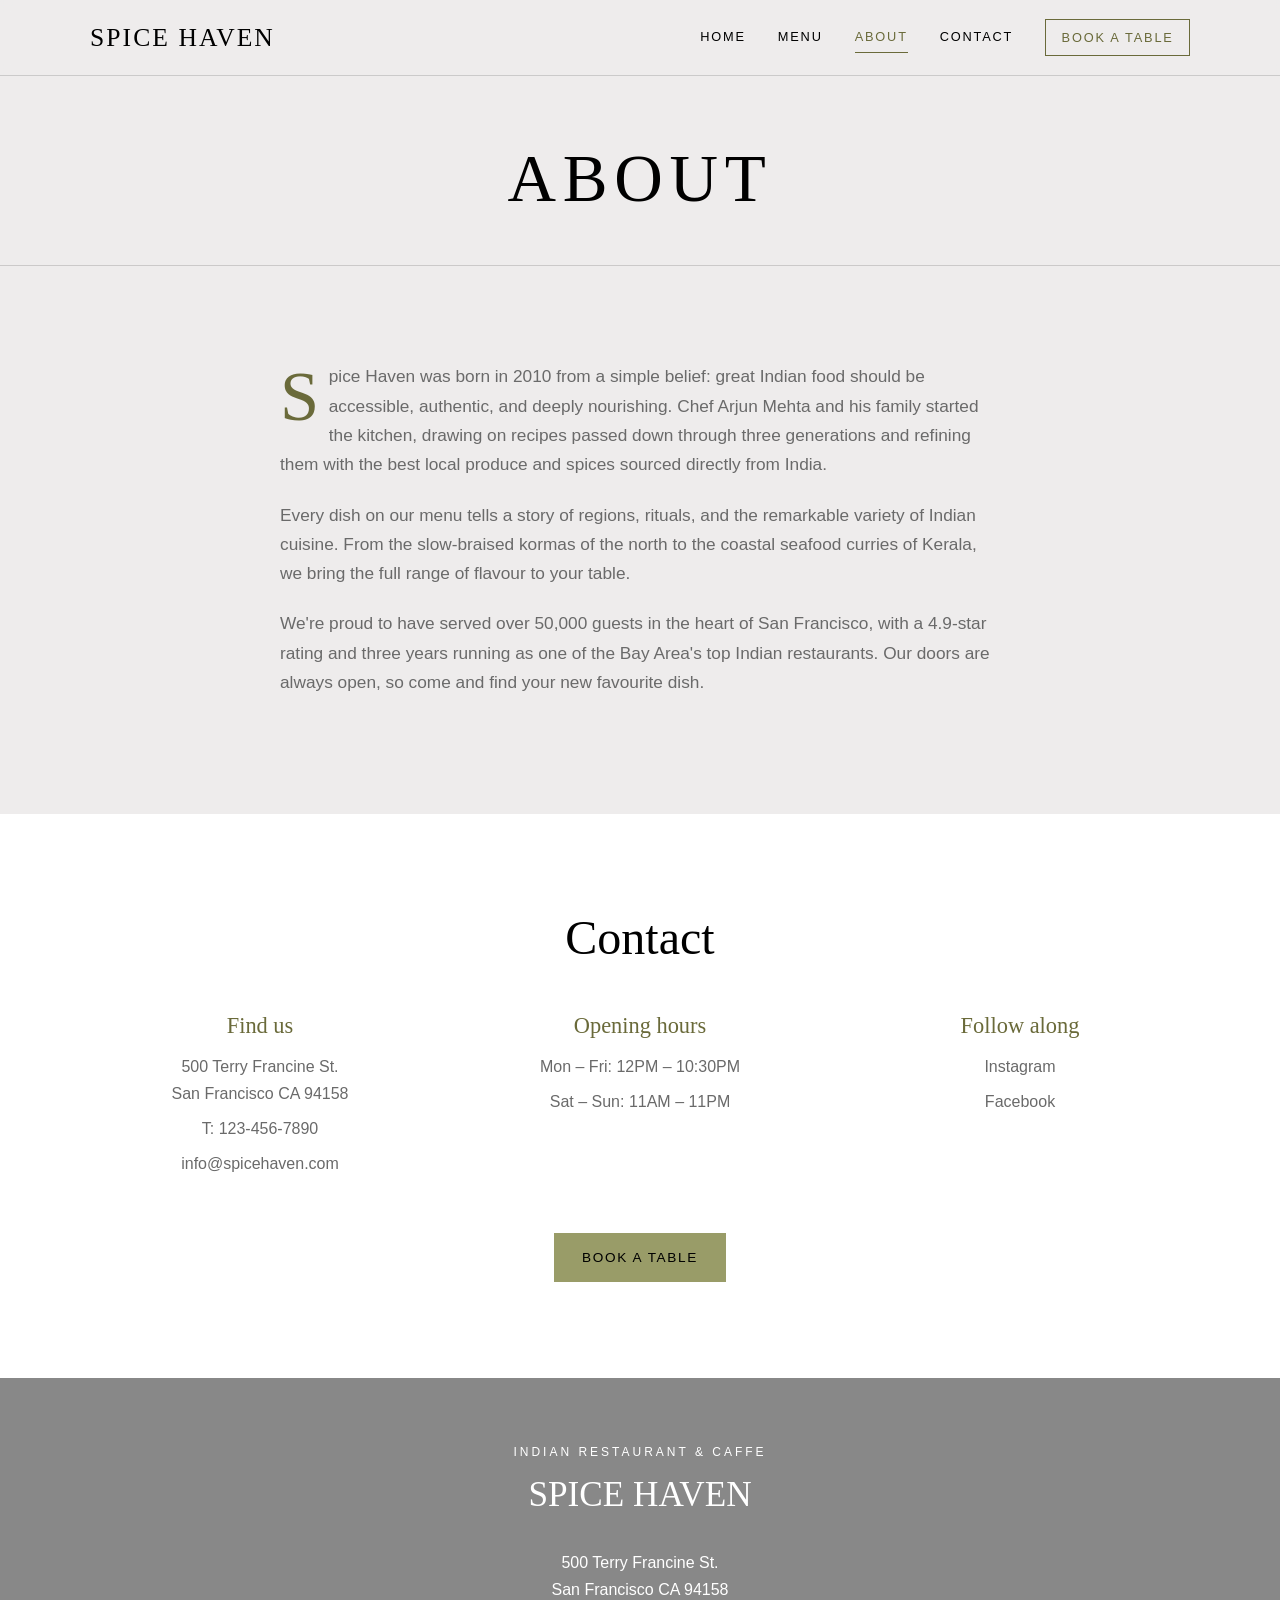
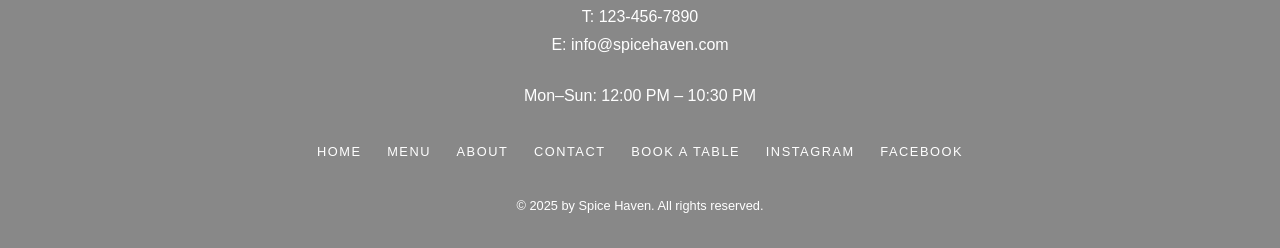
<file: spice-haven/about.html>
<!DOCTYPE html>
<html lang="en">
<head>
  <meta charset="UTF-8">
  <meta name="viewport" content="width=device-width, initial-scale=1.0">
  <title>About — Spice Haven</title>
  <meta name="description" content="About Spice Haven — Our story, our team, and how to reach us.">

  <link rel="preconnect" href="https://fonts.googleapis.com">
  <link rel="preconnect" href="https://fonts.gstatic.com" crossorigin>
  <link href="https://fonts.googleapis.com/css2?family=Cormorant+Garamond:ital,wght@0,500;0,600;1,500&family=Jost:wght@400;500&display=swap" rel="stylesheet">
  <link rel="stylesheet" href="css/style.css">
</head>
<body>

  <header class="site-header">
    <div class="container">
      <a href="index.html" class="logo">SPICE HAVEN</a>
      <button class="menu-toggle" aria-label="Open menu" aria-expanded="false">&#9776;</button>
      <nav class="nav" aria-label="Main">
        <a href="index.html">HOME</a>
        <a href="menu.html">MENU</a>
        <a href="about.html" class="active">ABOUT</a>
        <a href="about.html#contact">CONTACT</a>
        <a href="book-a-table.html" class="nav-book">BOOK A TABLE</a>
      </nav>
    </div>
  </header>

  <main>
    <section class="page-banner">
      <div class="container">
        <h1>ABOUT</h1>
      </div>
    </section>

    <!-- ===== Our story ===== -->
    <section class="section">
      <div class="container about-text">
        <p>Spice Haven was born in 2010 from a simple belief: great Indian food should be accessible, authentic, and deeply nourishing. Chef Arjun Mehta and his family started the kitchen, drawing on recipes passed down through three generations and refining them with the best local produce and spices sourced directly from India.</p>
        <p>Every dish on our menu tells a story of regions, rituals, and the remarkable variety of Indian cuisine. From the slow-braised kormas of the north to the coastal seafood curries of Kerala, we bring the full range of flavour to your table.</p>
        <p>We're proud to have served over 50,000 guests in the heart of San Francisco, with a 4.9-star rating and three years running as one of the Bay Area's top Indian restaurants. Our doors are always open, so come and find your new favourite dish.</p>
      </div>
    </section>

    <!-- ===== Contact ===== -->
    <section class="section section--soft" id="contact">
      <div class="container">
        <div class="gallery-head">
          <h2>Contact</h2>
        </div>

        <div class="contact-grid">
          <div>
            <h3>Find us</h3>
            <p>500 Terry Francine St.<br>San Francisco CA 94158</p>
            <p>T: <a href="tel:1234567890">123-456-7890</a></p>
            <p><a href="mailto:info@spicehaven.com">info@spicehaven.com</a></p>
          </div>

          <div>
            <h3>Opening hours</h3>
            <p>Mon – Fri: 12PM – 10:30PM</p>
            <p>Sat – Sun: 11AM – 11PM</p>
          </div>

          <div>
            <h3>Follow along</h3>
            <p><a href="#">Instagram</a></p>
            <p><a href="#">Facebook</a></p>
          </div>
        </div>

        <div class="contact-cta">
          <a href="book-a-table.html" class="btn btn--solid">BOOK A TABLE</a>
        </div>
      </div>
    </section>
  </main>

  <footer class="site-footer">
    <div class="container">
      <p class="footer-tag">INDIAN RESTAURANT &amp; CAFFE</p>
      <strong class="footer-logo">SPICE HAVEN</strong>
      <address>
        500 Terry Francine St.<br>
        San Francisco CA 94158<br>
        T: <a href="tel:1234567890">123-456-7890</a><br>
        E: <a href="mailto:info@spicehaven.com">info@spicehaven.com</a>
      </address>
      <p>Mon–Sun: 12:00 PM – 10:30 PM</p>

      <nav class="footer-links" aria-label="Footer">
        <a href="index.html">HOME</a>
        <a href="menu.html">MENU</a>
        <a href="about.html">ABOUT</a>
        <a href="about.html#contact">CONTACT</a>
        <a href="book-a-table.html">BOOK A TABLE</a>
        <a href="#">INSTAGRAM</a>
        <a href="#">FACEBOOK</a>
      </nav>

      <p class="copyright">© 2025 by Spice Haven. All rights reserved.</p>
    </div>
  </footer>

  <script src="js/main.js"></script>
</body>
</html>
</file>
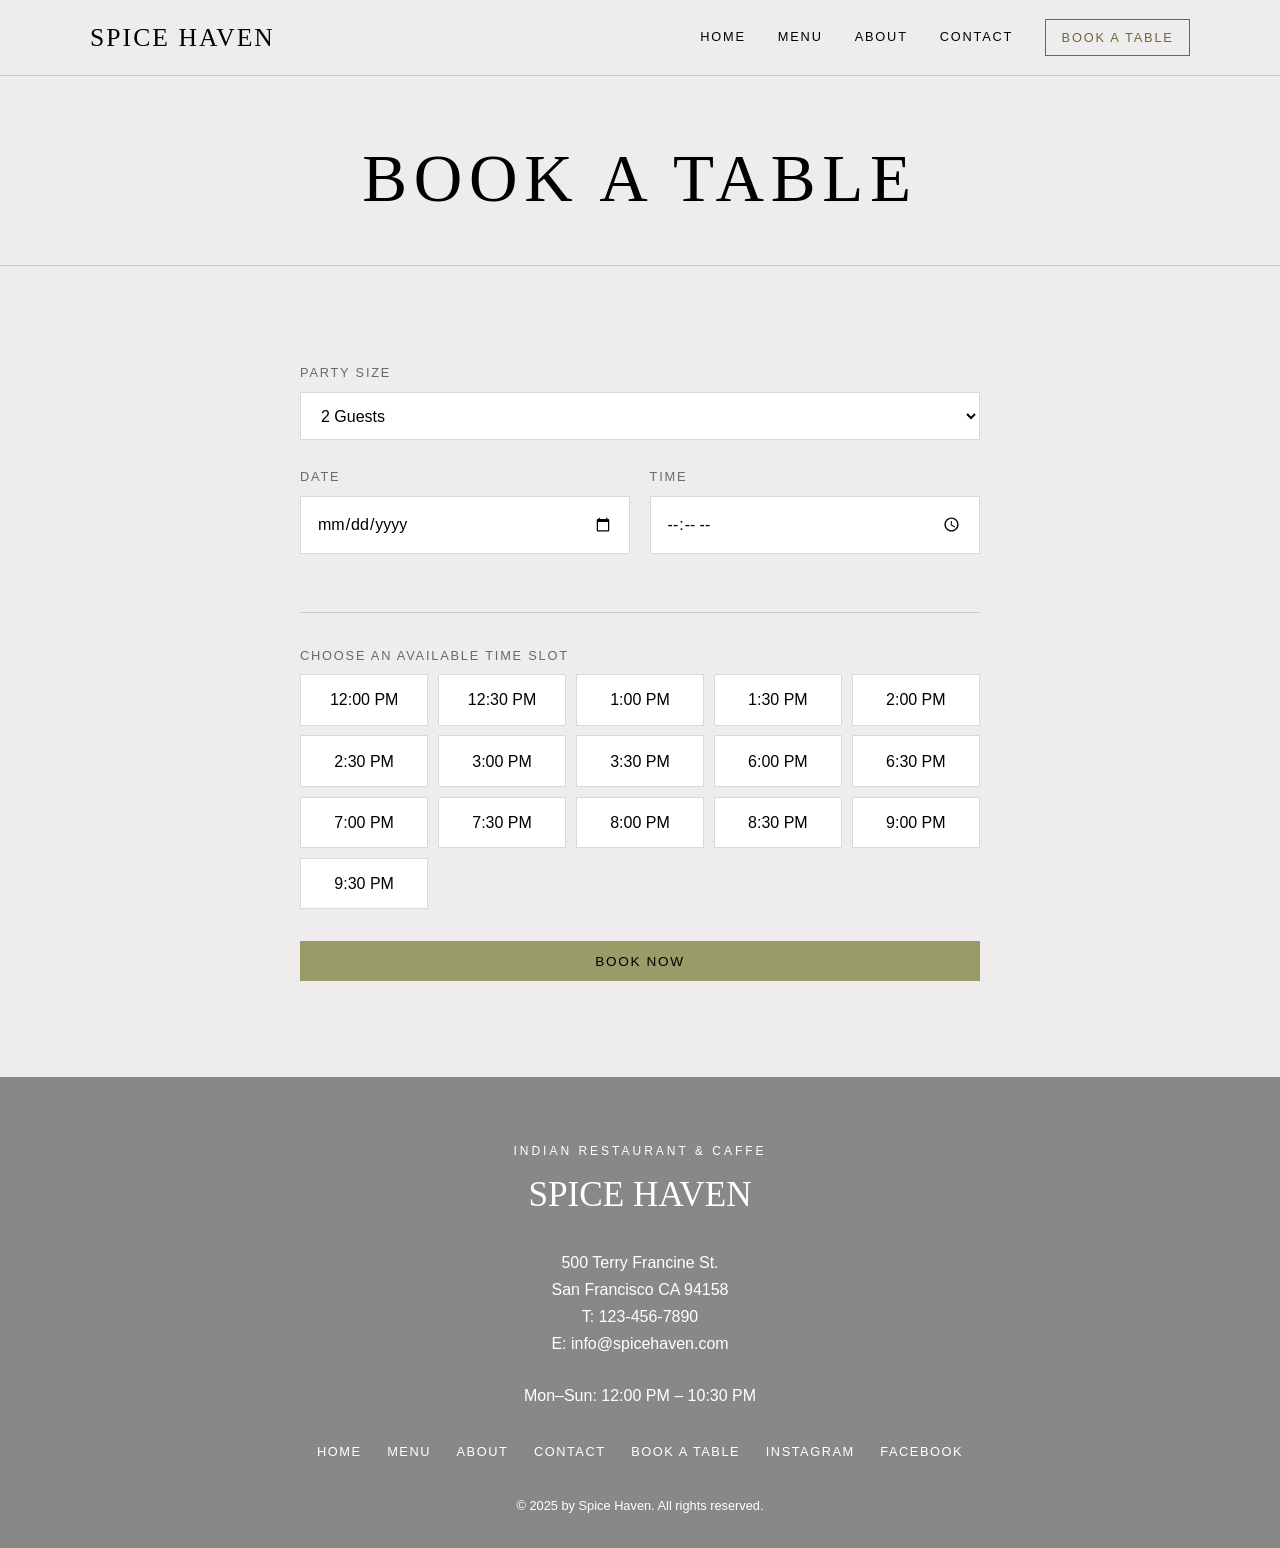
<file: spice-haven/book-a-table.html>
<!DOCTYPE html>
<html lang="en">
<head>
  <meta charset="UTF-8">
  <meta name="viewport" content="width=device-width, initial-scale=1.0">
  <title>Book a Table — Spice Haven</title>
  <meta name="description" content="Book a table at Spice Haven — Reserve your dining experience today.">

  <link rel="preconnect" href="https://fonts.googleapis.com">
  <link rel="preconnect" href="https://fonts.gstatic.com" crossorigin>
  <link href="https://fonts.googleapis.com/css2?family=Cormorant+Garamond:ital,wght@0,500;0,600;1,500&family=Jost:wght@400;500&display=swap" rel="stylesheet">
  <link rel="stylesheet" href="css/style.css">
</head>
<body>

  <header class="site-header">
    <div class="container">
      <a href="index.html" class="logo">SPICE HAVEN</a>
      <button class="menu-toggle" aria-label="Open menu" aria-expanded="false">&#9776;</button>
      <nav class="nav" aria-label="Main">
        <a href="index.html">HOME</a>
        <a href="menu.html">MENU</a>
        <a href="about.html">ABOUT</a>
        <a href="about.html#contact">CONTACT</a>
        <a href="book-a-table.html" class="nav-book active">BOOK A TABLE</a>
      </nav>
    </div>
  </header>

  <main>
    <section class="page-banner">
      <div class="container">
        <h1>BOOK A TABLE</h1>
      </div>
    </section>

    <section class="section">
      <div class="container">
        <form class="booking" id="booking-form">

          <div class="field">
            <label for="party">PARTY SIZE</label>
            <select id="party" name="party">
              <option>1 Guest</option>
              <option selected>2 Guests</option>
              <option>3 Guests</option>
              <option>4 Guests</option>
              <option>5 Guests</option>
              <option>6 Guests</option>
              <option>7 Guests</option>
              <option>8 Guests</option>
              <option>9 Guests</option>
              <option>10 Guests</option>
            </select>
          </div>

          <div class="field-row">
            <div class="field">
              <label for="date">DATE</label>
              <input type="date" id="date" name="date" required>
            </div>
            <div class="field">
              <label for="time">TIME</label>
              <input type="time" id="time" name="time">
            </div>
          </div>

          <hr>

          <p class="slots-title">CHOOSE AN AVAILABLE TIME SLOT</p>
          <div class="slots">
            <button type="button" class="slot">12:00 PM</button>
            <button type="button" class="slot">12:30 PM</button>
            <button type="button" class="slot">1:00 PM</button>
            <button type="button" class="slot">1:30 PM</button>
            <button type="button" class="slot">2:00 PM</button>
            <button type="button" class="slot">2:30 PM</button>
            <button type="button" class="slot">3:00 PM</button>
            <button type="button" class="slot">3:30 PM</button>
            <button type="button" class="slot">6:00 PM</button>
            <button type="button" class="slot">6:30 PM</button>
            <button type="button" class="slot">7:00 PM</button>
            <button type="button" class="slot">7:30 PM</button>
            <button type="button" class="slot">8:00 PM</button>
            <button type="button" class="slot">8:30 PM</button>
            <button type="button" class="slot">9:00 PM</button>
            <button type="button" class="slot">9:30 PM</button>
          </div>

          <button type="submit" class="btn btn--solid">BOOK NOW</button>
        </form>
      </div>
    </section>
  </main>

  <!-- Popup: shown when someone presses "Book now" -->
  <div class="modal" id="booking-modal" role="dialog" aria-modal="true" aria-labelledby="modal-title">
    <div class="modal-box">
      <h2 id="modal-title">Online reservations are currently unavailable</h2>
      <p>To make a reservation, please call us directly on<br><strong>123-456-7890</strong></p>
      <button type="button" class="btn" id="close-modal">CLOSE</button>
    </div>
  </div>

  <footer class="site-footer">
    <div class="container">
      <p class="footer-tag">INDIAN RESTAURANT &amp; CAFFE</p>
      <strong class="footer-logo">SPICE HAVEN</strong>
      <address>
        500 Terry Francine St.<br>
        San Francisco CA 94158<br>
        T: <a href="tel:1234567890">123-456-7890</a><br>
        E: <a href="mailto:info@spicehaven.com">info@spicehaven.com</a>
      </address>
      <p>Mon–Sun: 12:00 PM – 10:30 PM</p>

      <nav class="footer-links" aria-label="Footer">
        <a href="index.html">HOME</a>
        <a href="menu.html">MENU</a>
        <a href="about.html">ABOUT</a>
        <a href="about.html#contact">CONTACT</a>
        <a href="book-a-table.html">BOOK A TABLE</a>
        <a href="#">INSTAGRAM</a>
        <a href="#">FACEBOOK</a>
      </nav>

      <p class="copyright">© 2025 by Spice Haven. All rights reserved.</p>
    </div>
  </footer>

  <script src="js/main.js"></script>
</body>
</html>
</file>
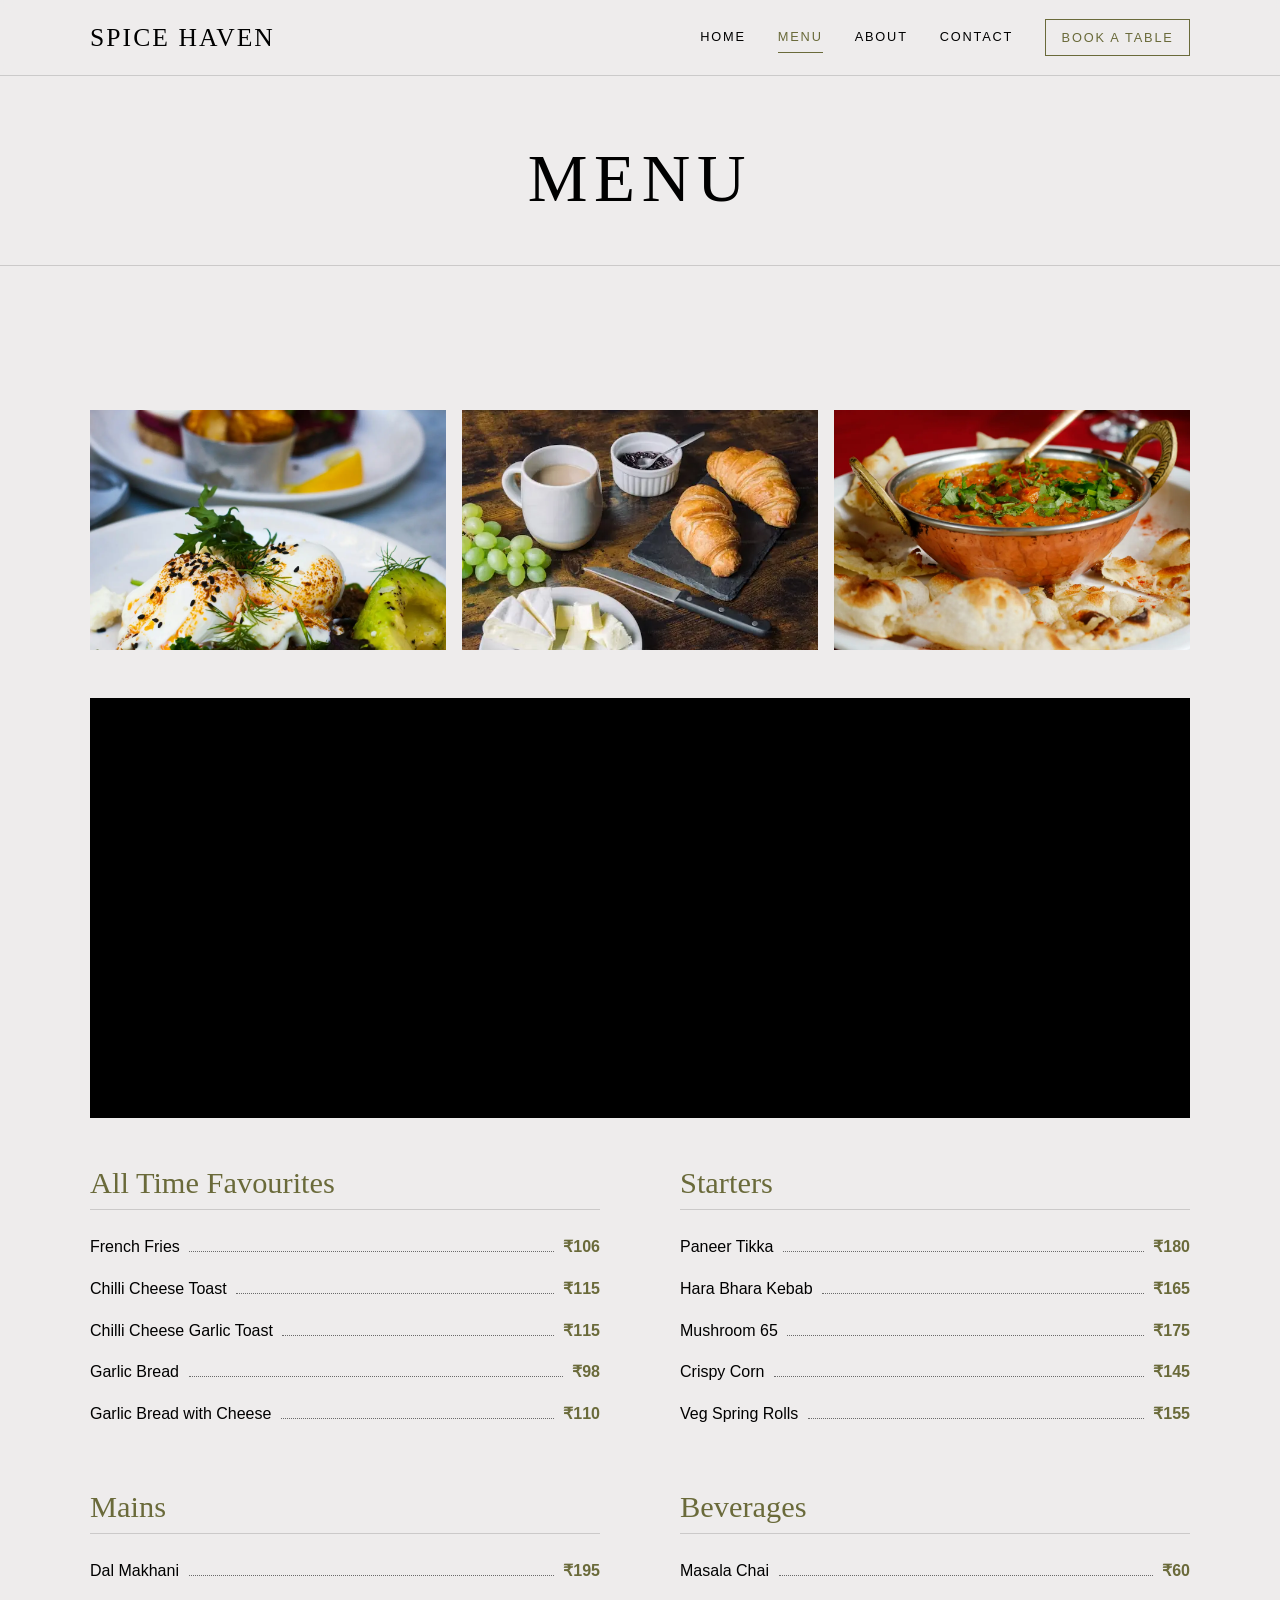
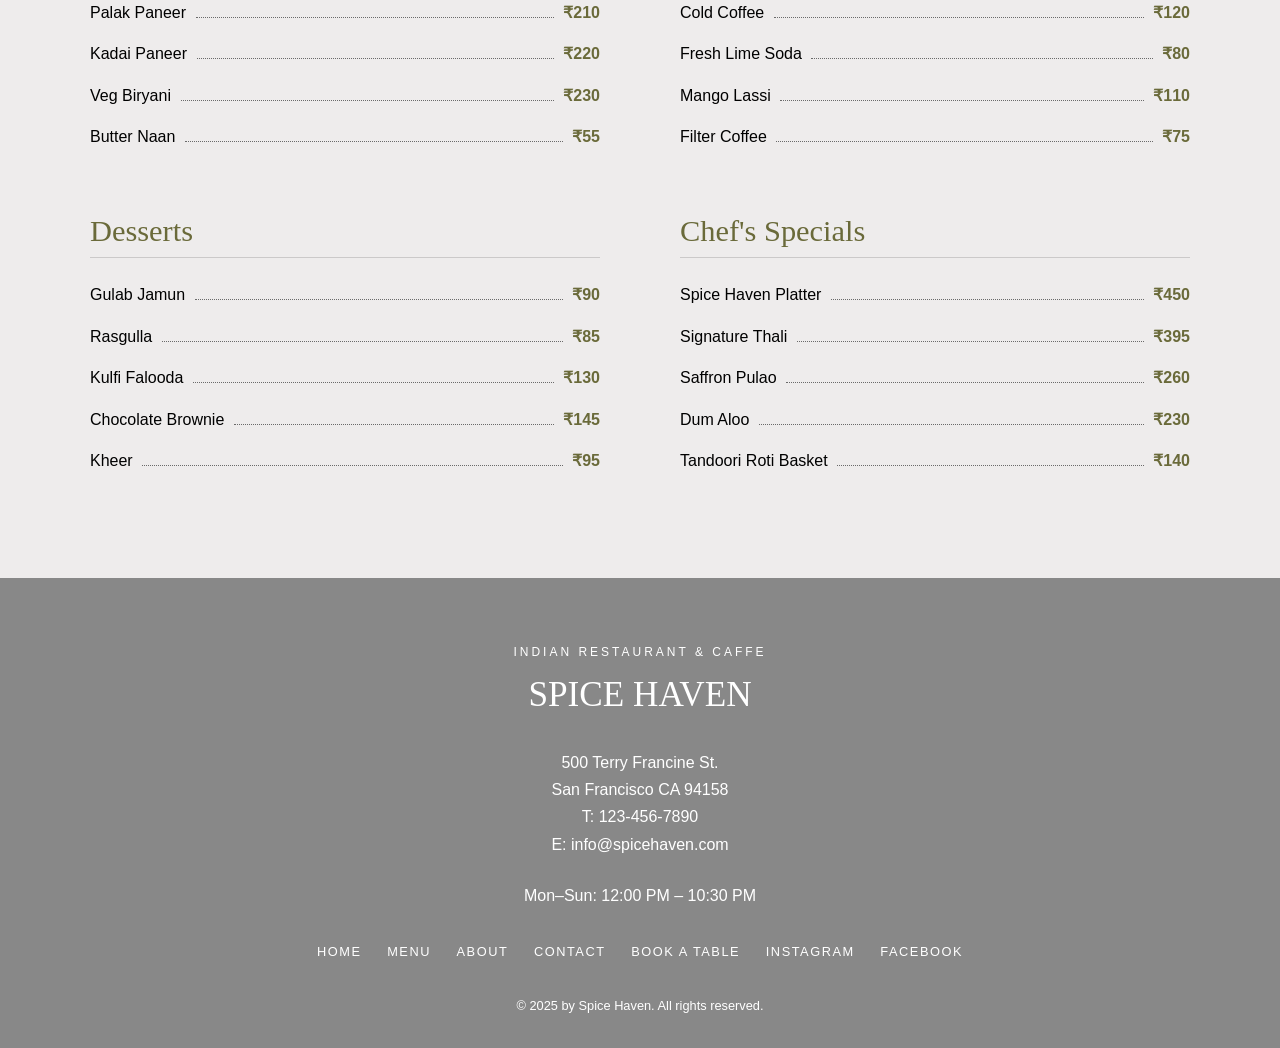
<file: spice-haven/menu.html>
<!DOCTYPE html>
<html lang="en">
<head>
  <meta charset="UTF-8">
  <meta name="viewport" content="width=device-width, initial-scale=1.0">
  <title>Menu — Spice Haven</title>
  <meta name="description" content="Spice Haven Menu — Authentic Indian starters, mains, biryanis, desserts and more.">

  <link rel="preconnect" href="https://fonts.googleapis.com">
  <link rel="preconnect" href="https://fonts.gstatic.com" crossorigin>
  <link href="https://fonts.googleapis.com/css2?family=Cormorant+Garamond:ital,wght@0,500;0,600;1,500&family=Jost:wght@400;500&display=swap" rel="stylesheet">
  <link rel="stylesheet" href="css/style.css">
</head>
<body>

  <header class="site-header">


    <div class="container">
      <a href="index.html" class="logo">SPICE HAVEN</a>
      <button class="menu-toggle" aria-label="Open menu" aria-expanded="false">&#9776;</button>
      <nav class="nav" aria-label="Main">
        <a href="index.html">HOME</a>
        <a href="menu.html" class="active">MENU</a>
        <a href="about.html">ABOUT</a>
        <a href="about.html#contact">CONTACT</a>
        <a href="book-a-table.html" class="nav-book">BOOK A TABLE</a>
      </nav>
    </div>
  </header>

  <main>
    <section class="page-banner">
      <div class="container">
        <h1>MENU</h1>
      </div>
    </section>

    <section class="section">
      <div class="container">

        <div class="menu-photos">
          <div class="photo"><img src="images/gallery-13.webp" alt="Dish" loading="lazy"></div>
          <div class="photo"><img src="images/gallery-10.webp" alt="Dish" loading="lazy"></div>
          <div class="photo"><img src="images/gallery-4.webp"  alt="Dish" loading="lazy"></div>
        </div>

        <div class="menu-video">
  <video autoplay muted loop playsinline poster="images/menu.mp4">
    <source src="images/menu.mp4" type="video/mp4">
    Your browser does not support the video tag.
  </video>
</div>

        <div class="menu-grid">

          <div class="menu-block">
            <h3>All Time Favourites</h3>
            <ul>
              <li><span>French Fries</span><span class="price">₹106</span></li>
              <li><span>Chilli Cheese Toast</span><span class="price">₹115</span></li>
              <li><span>Chilli Cheese Garlic Toast</span><span class="price">₹115</span></li>
              <li><span>Garlic Bread</span><span class="price">₹98</span></li>
              <li><span>Garlic Bread with Cheese</span><span class="price">₹110</span></li>
            </ul>
          </div>

          <div class="menu-block">
            <h3>Starters</h3>
            <ul>
              <li><span>Paneer Tikka</span><span class="price">₹180</span></li>
              <li><span>Hara Bhara Kebab</span><span class="price">₹165</span></li>
              <li><span>Mushroom 65</span><span class="price">₹175</span></li>
              <li><span>Crispy Corn</span><span class="price">₹145</span></li>
              <li><span>Veg Spring Rolls</span><span class="price">₹155</span></li>
            </ul>
          </div>

          <div class="menu-block">
            <h3>Mains</h3>
            <ul>
              <li><span>Dal Makhani</span><span class="price">₹195</span></li>
              <li><span>Palak Paneer</span><span class="price">₹210</span></li>
              <li><span>Kadai Paneer</span><span class="price">₹220</span></li>
              <li><span>Veg Biryani</span><span class="price">₹230</span></li>
              <li><span>Butter Naan</span><span class="price">₹55</span></li>
            </ul>
          </div>

          <div class="menu-block">
            <h3>Beverages</h3>
            <ul>
              <li><span>Masala Chai</span><span class="price">₹60</span></li>
              <li><span>Cold Coffee</span><span class="price">₹120</span></li>
              <li><span>Fresh Lime Soda</span><span class="price">₹80</span></li>
              <li><span>Mango Lassi</span><span class="price">₹110</span></li>
              <li><span>Filter Coffee</span><span class="price">₹75</span></li>
            </ul>
          </div>

          <div class="menu-block">
            <h3>Desserts</h3>
            <ul>
              <li><span>Gulab Jamun</span><span class="price">₹90</span></li>
              <li><span>Rasgulla</span><span class="price">₹85</span></li>
              <li><span>Kulfi Falooda</span><span class="price">₹130</span></li>
              <li><span>Chocolate Brownie</span><span class="price">₹145</span></li>
              <li><span>Kheer</span><span class="price">₹95</span></li>
            </ul>
          </div>

          <div class="menu-block">
            <h3>Chef's Specials</h3>
            <ul>
              <li><span>Spice Haven Platter</span><span class="price">₹450</span></li>
              <li><span>Signature Thali</span><span class="price">₹395</span></li>
              <li><span>Saffron Pulao</span><span class="price">₹260</span></li>
              <li><span>Dum Aloo</span><span class="price">₹230</span></li>
              <li><span>Tandoori Roti Basket</span><span class="price">₹140</span></li>
            </ul>
          </div>

        </div>
      </div>
    </section>
  </main>

  <footer class="site-footer">
    <div class="container">
      <p class="footer-tag">INDIAN RESTAURANT &amp; CAFFE</p>
      <strong class="footer-logo">SPICE HAVEN</strong>
      <address>
        500 Terry Francine St.<br>
        San Francisco CA 94158<br>
        T: <a href="tel:1234567890">123-456-7890</a><br>
        E: <a href="mailto:info@spicehaven.com">info@spicehaven.com</a>
      </address>
      <p>Mon–Sun: 12:00 PM – 10:30 PM</p>

      <nav class="footer-links" aria-label="Footer">
        <a href="index.html">HOME</a>
        <a href="menu.html">MENU</a>
        <a href="about.html">ABOUT</a>
        <a href="about.html#contact">CONTACT</a>
        <a href="book-a-table.html">BOOK A TABLE</a>
        <a href="#">INSTAGRAM</a>
        <a href="#">FACEBOOK</a>
      </nav>

      <p class="copyright">© 2025 by Spice Haven. All rights reserved.</p>
    </div>
  </footer>

  <script src="js/main.js"></script>
</body>
</html>
</file>
<file: spice-haven/css/style.css>
/* =========================================================
   Spice Haven - main stylesheet
   One file for all four pages. Sections are in the same
   order you meet them on the page: base -> header -> hero
   -> sections -> gallery -> menu -> about -> booking -> footer
   ========================================================= */

/* ---------- 1. Variables (change colours here, once) ---------- */
:root {
  --bg: #eeecec;
  --accent: #999c68;
  --accent-dark: #6a6a3a;
  --black: #000000;
  --gray: #6a6a6a;
  --footer-bg: #888888;
  --white: #ffffff;
  --font-display: "Georgia", "Times New Roman", serif;
  --font-body: "Trebuchet MS", "Lucida Sans", sans-serif;

  /* extras the layout needs */
  --line: rgba(0, 0, 0, 0.15); /* thin dividers */
  --header-h: 76px;
}

/* ---------- 2. Base / reset ---------- */
*,
*::before,
*::after {
  box-sizing: border-box;
}

html {
  scroll-behavior: smooth;
  scroll-padding-top: var(--header-h);
}

body {
  margin: 0;
  background: var(--bg);
  color: var(--black);
  font-family: var(--font-body);
  font-size: 1rem;
  line-height: 1.7;
}

img {
  max-width: 100%;
  display: block;
}
a {
  color: inherit;
  text-decoration: none;
}
h1,
h2,
h3,
h4 {
  font-family: var(--font-display);
  font-weight: 400;
  line-height: 1.15;
  margin: 0 0 0.6em;
}
p {
  margin: 0 0 1.2em;
}

:focus-visible {
  outline: 2px solid var(--accent-dark);
  outline-offset: 3px;
}

.container {
  width: min(1100px, 92%);
  margin-inline: auto;
}

/* Missing photos still look intentional: a soft gradient sits behind every image */
.photo {
  background: linear-gradient(
    135deg,
    var(--white),
    var(--accent) 60%,
    var(--accent-dark)
  );
  overflow: hidden;
}
.photo img {
  width: 100%;
  height: 100%;
  object-fit: cover;
}

/* ---------- 3. Buttons ---------- */
.btn {
  display: inline-block;
  padding: 0.85em 2em;
  border: 1px solid var(--accent-dark);
  color: var(--accent-dark);
  letter-spacing: 0.12em;
  font-size: 0.85rem;
  background: transparent;
  cursor: pointer;
  transition:
    background 0.25s,
    color 0.25s;
}
.btn:hover {
  background: var(--accent-dark);
  color: var(--white);
}
.btn--solid {
  background: var(--accent);
  border-color: var(--accent);
  color: var(--black);
}
.btn--solid:hover {
  background: var(--accent-dark);
  border-color: var(--accent-dark);
  color: var(--white);
}

/* ---------- 4. Header & navigation ---------- */
.site-header {
  position: fixed;
  inset: 0 0 auto 0;
  height: var(--header-h);
  z-index: 50;
  background: rgba(238, 236, 236, 0.95);
  backdrop-filter: blur(6px);
  border-bottom: 1px solid var(--line);
}
.site-header .container {
  height: 100%;
  display: flex;
  align-items: center;
  justify-content: space-between;
}
.logo {
  font-family: var(--font-display);
  font-size: 1.6rem;
  letter-spacing: 0.08em;
  color: var(--black);
}
.nav {
  display: flex;
  gap: 2rem;
  align-items: center;
}
.nav a {
  font-size: 0.8rem;
  letter-spacing: 0.14em;
  padding: 0.3em 0;
  border-bottom: 1px solid transparent;
  transition:
    color 0.2s,
    border-color 0.2s;
}
.nav a:hover,
.nav a.active {
  color: var(--accent-dark);
  border-color: var(--accent-dark);
}
.nav .nav-book {
  border: 1px solid var(--accent-dark);
  padding: 0.5em 1.2em;
  color: var(--accent-dark);
}
.nav .nav-book:hover {
  background: var(--accent-dark);
  color: var(--white);
}

.menu-toggle {
  display: none;
  background: none;
  border: 0;
  color: var(--black);
  font-size: 1.8rem;
  cursor: pointer;
}

/* ---------- 5. Hero (home page) ---------- */
/* The text sits on top of a photo, so it stays white */
.hero {
  min-height: 100vh;
  display: grid;
  place-items: center;
  text-align: center;
  color: var(--white);
  padding: calc(var(--header-h) + 2rem) 1rem 4rem;
  background:
    linear-gradient(rgba(0, 0, 0, 0.45), rgba(0, 0, 0, 0.6)),
    url("../images/hero.webp") center / cover no-repeat,
    linear-gradient(135deg, var(--accent-dark), var(--black));
}
.hero-tag {
  letter-spacing: 0.2em;
  font-size: 0.85rem;
  margin-bottom: 1.5rem;
}
.hero h1 {
  font-size: clamp(2.6rem, 7vw, 5.6rem);
  max-width: 14ch;
  margin-inline: auto;
}
.hero h1 em {
  color: var(--accent);
}
.scroll-hint {
  display: inline-block;
  margin-top: 3rem;
  font-size: 0.75rem;
  letter-spacing: 0.3em;
}
.scroll-hint::after {
  content: "";
  display: block;
  width: 1px;
  height: 48px;
  margin: 0.8rem auto 0;
  background: var(--accent);
}

/* ---------- 6. Generic sections ---------- */
.section {
  padding: 6rem 0;
}
.section--soft {
  background: var(--white);
}

.split {
  display: grid;
  grid-template-columns: 1fr 1fr;
  gap: 4rem;
  align-items: center;
}
.split h2 {
  font-size: clamp(2rem, 4vw, 3.2rem);
}
.split p {
  color: var(--gray);
  max-width: 52ch;
}

.photo-pair {
  position: relative;
  min-height: 460px;
}
.photo-pair .photo {
  position: absolute;
}
.photo-pair .photo:first-child {
  width: 68%;
  height: 380px;
  top: 0;
  left: 0;
}
.photo-pair .photo:last-child {
  width: 55%;
  height: 300px;
  bottom: 0;
  right: 0;
  border: 8px solid var(--bg);
}
.section--soft .photo-pair .photo:last-child {
  border-color: var(--white);
}

/* ---------- 7. Quote ---------- */
.quote {
  text-align: center;
  padding: 6rem 0;
  border-block: 1px solid var(--line);
}
.quote blockquote {
  margin: 0 auto 1.5rem;
  max-width: 28em;
  font-family: var(--font-display);
  font-size: clamp(1.5rem, 3vw, 2.2rem);
  font-style: italic;
  line-height: 1.4;
}
.quote cite {
  font-style: normal;
  font-size: 0.85rem;
  letter-spacing: 0.12em;
  color: var(--gray);
}
.stars {
  color: var(--accent-dark);
}

/* ---------- 8. Gallery ---------- */
.gallery-head {
  text-align: center;
  margin-bottom: 3rem;
}
.gallery-head h2 {
  font-size: clamp(2rem, 4vw, 3rem);
}
.gallery {
  display: grid;
  grid-template-columns: repeat(auto-fill, minmax(220px, 1fr));
  gap: 0.8rem;
}
.gallery figure {
  margin: 0;
  position: relative;
  aspect-ratio: 1;
}
.gallery figcaption {
  position: absolute;
  inset: auto 0 0 0;
  padding: 1.2rem 0.8rem 0.8rem;
  font-size: 0.8rem;
  text-align: center;
  color: var(--white);
  background: linear-gradient(transparent, rgba(0, 0, 0, 0.75));
  opacity: 0;
  transition: opacity 0.3s;
}
.gallery figure:hover figcaption,
.gallery figure:focus-within figcaption {
  opacity: 1;
}

/* ---------- 9. Page banner (menu / about / booking) ---------- */
.page-banner {
  padding: calc(var(--header-h) + 4rem) 0 3rem;
  text-align: center;
  border-bottom: 1px solid var(--line);
}
.page-banner h1 {
  font-size: clamp(2.4rem, 6vw, 4.2rem);
  letter-spacing: 0.1em;
  margin: 0;
}

/* ---------- 10. Menu page ---------- */
.menu-photos {
  display: grid;
  grid-template-columns: repeat(3, 1fr);
  gap: 1rem;
  margin: 3rem 0;
}
.menu-photos .photo {
  height: 240px;
}

.menu-grid {
  display: grid;
  grid-template-columns: repeat(2, 1fr);
  gap: 3.5rem 5rem;
}
.menu-block h3 {
  font-size: 1.9rem;
  color: var(--accent-dark);
  padding-bottom: 0.5rem;
  border-bottom: 1px solid var(--line);
  margin-bottom: 1rem;
}
.menu-block ul {
  list-style: none;
  margin: 0;
  padding: 0;
}
.menu-block li {
  display: flex;
  align-items: baseline;
  gap: 0.6rem;
  padding: 0.45rem 0;
}
/* The dotted line between a dish and its price */
.menu-block li::after {
  content: "";
  order: 1;
  flex: 1;
  border-bottom: 1px dotted var(--gray);
}
.menu-block .price {
  order: 2;
  color: var(--accent-dark);
  font-weight: bold;
}

/* ---------- 11. About page ---------- */
.about-text {
  max-width: 720px;
  margin-inline: auto;
}
.about-text p {
  color: var(--gray);
  font-size: 1.08rem;
}
.about-text p:first-child::first-letter {
  font-family: var(--font-display);
  float: left;
  font-size: 4.4rem;
  line-height: 0.8;
  padding: 0.35rem 0.6rem 0 0;
  color: var(--accent-dark);
}

.contact-grid {
  display: grid;
  grid-template-columns: repeat(auto-fit, minmax(220px, 1fr));
  gap: 2.5rem;
  text-align: center;
}
.contact-grid h3 {
  color: var(--accent-dark);
  font-size: 1.4rem;
}
.contact-grid p {
  color: var(--gray);
  margin: 0 0 0.5rem;
}
.contact-cta {
  text-align: center;
  margin-top: 3rem;
}

/* ---------- 12. Booking page ---------- */
.booking {
  max-width: 680px;
  margin-inline: auto;
}
.field {
  margin-bottom: 1.6rem;
}
.field label,
.slots-title {
  display: block;
  font-size: 0.8rem;
  letter-spacing: 0.14em;
  color: var(--gray);
  margin-bottom: 0.5rem;
}
.field select,
.field input {
  width: 100%;
  padding: 0.85em 1em;
  background: var(--white);
  color: var(--black);
  border: 1px solid var(--line);
  font: inherit;
}
.field-row {
  display: grid;
  grid-template-columns: 1fr 1fr;
  gap: 1.2rem;
}
.booking hr {
  border: 0;
  border-top: 1px solid var(--line);
  margin: 2rem 0;
}

.slots {
  display: grid;
  grid-template-columns: repeat(auto-fill, minmax(110px, 1fr));
  gap: 0.6rem;
  margin-bottom: 2rem;
}
.slot {
  padding: 0.7em 0;
  background: var(--white);
  border: 1px solid var(--line);
  color: var(--black);
  font: inherit;
  cursor: pointer;
  transition:
    border-color 0.2s,
    background 0.2s;
}
.slot:hover {
  border-color: var(--accent-dark);
}
.slot.selected {
  background: var(--accent);
  border-color: var(--accent);
  color: var(--black);
}
.booking .btn {
  width: 100%;
}

/* Popup that tells people to phone us */
.modal {
  position: fixed;
  inset: 0;
  z-index: 100;
  display: none;
  place-items: center;
  padding: 1rem;
  background: rgba(0, 0, 0, 0.6);
}
.modal.open {
  display: grid;
}
.modal-box {
  max-width: 440px;
  padding: 2.5rem 2rem;
  text-align: center;
  background: var(--white);
  border: 1px solid var(--accent);
}
.modal-box h2 {
  font-size: 1.7rem;
}
.modal-box strong {
  color: var(--accent-dark);
  font-size: 1.3rem;
}

/* ---------- 13. Footer ---------- */
.site-footer {
  padding: 4rem 0 2rem;
  background: var(--footer-bg);
  color: var(--white);
  text-align: center;
}
.footer-tag {
  font-size: 0.75rem;
  letter-spacing: 0.25em;
  margin: 0;
}
.footer-logo {
  font-family: var(--font-display);
  font-size: 2.2rem;
  font-weight: 400;
  margin: 0.2rem 0 1.5rem;
  display: block;
}
.site-footer address {
  font-style: normal;
  margin-bottom: 1.5rem;
}
.footer-links {
  display: flex;
  flex-wrap: wrap;
  justify-content: center;
  gap: 0.5rem 1.6rem;
  margin: 2rem 0;
  font-size: 0.8rem;
  letter-spacing: 0.12em;
}
.footer-links a:hover,
.site-footer address a:hover {
  color: var(--black);
}
.copyright {
  font-size: 0.8rem;
  margin: 0;
}
.copyright a {
  text-decoration: underline;
  text-underline-offset: 3px;
}

/* ---------- 14. Responsive ---------- */
@media (max-width: 860px) {
  .menu-toggle {
    display: block;
  }

  .nav {
    position: absolute;
    top: var(--header-h);
    left: 0;
    right: 0;
    flex-direction: column;
    gap: 0;
    padding: 1rem 0 1.5rem;
    background: var(--bg);
    border-bottom: 1px solid var(--line);
    display: none;
  }
  .nav.open {
    display: flex;
  }
  .nav a {
    padding: 0.9em 0;
  }

  .split {
    grid-template-columns: 1fr;
    gap: 2.5rem;
  }
  .photo-pair {
    min-height: 380px;
  }
  .photo-pair .photo:first-child {
    height: 300px;
  }
  .photo-pair .photo:last-child {
    height: 220px;
  }

  .menu-grid {
    grid-template-columns: 1fr;
    gap: 2.5rem;
  }
  .menu-photos {
    grid-template-columns: 1fr;
  }
  .menu-photos .photo {
    height: 200px;
  }
  .field-row {
    grid-template-columns: 1fr;
  }
}

@media (prefers-reduced-motion: reduce) {
  html {
    scroll-behavior: auto;
  }
  * {
    transition: none !important;
  }
}

/* Video on the menu page */
.menu-video {
  margin: 3rem 0;
  background: var(--black);
}
.menu-video video {
  width: 100%;
  height: 420px;
  object-fit: cover;
  display: block;
}
@media (max-width: 860px) {
  .menu-video video {
    height: 240px;
  }
}
</file>
